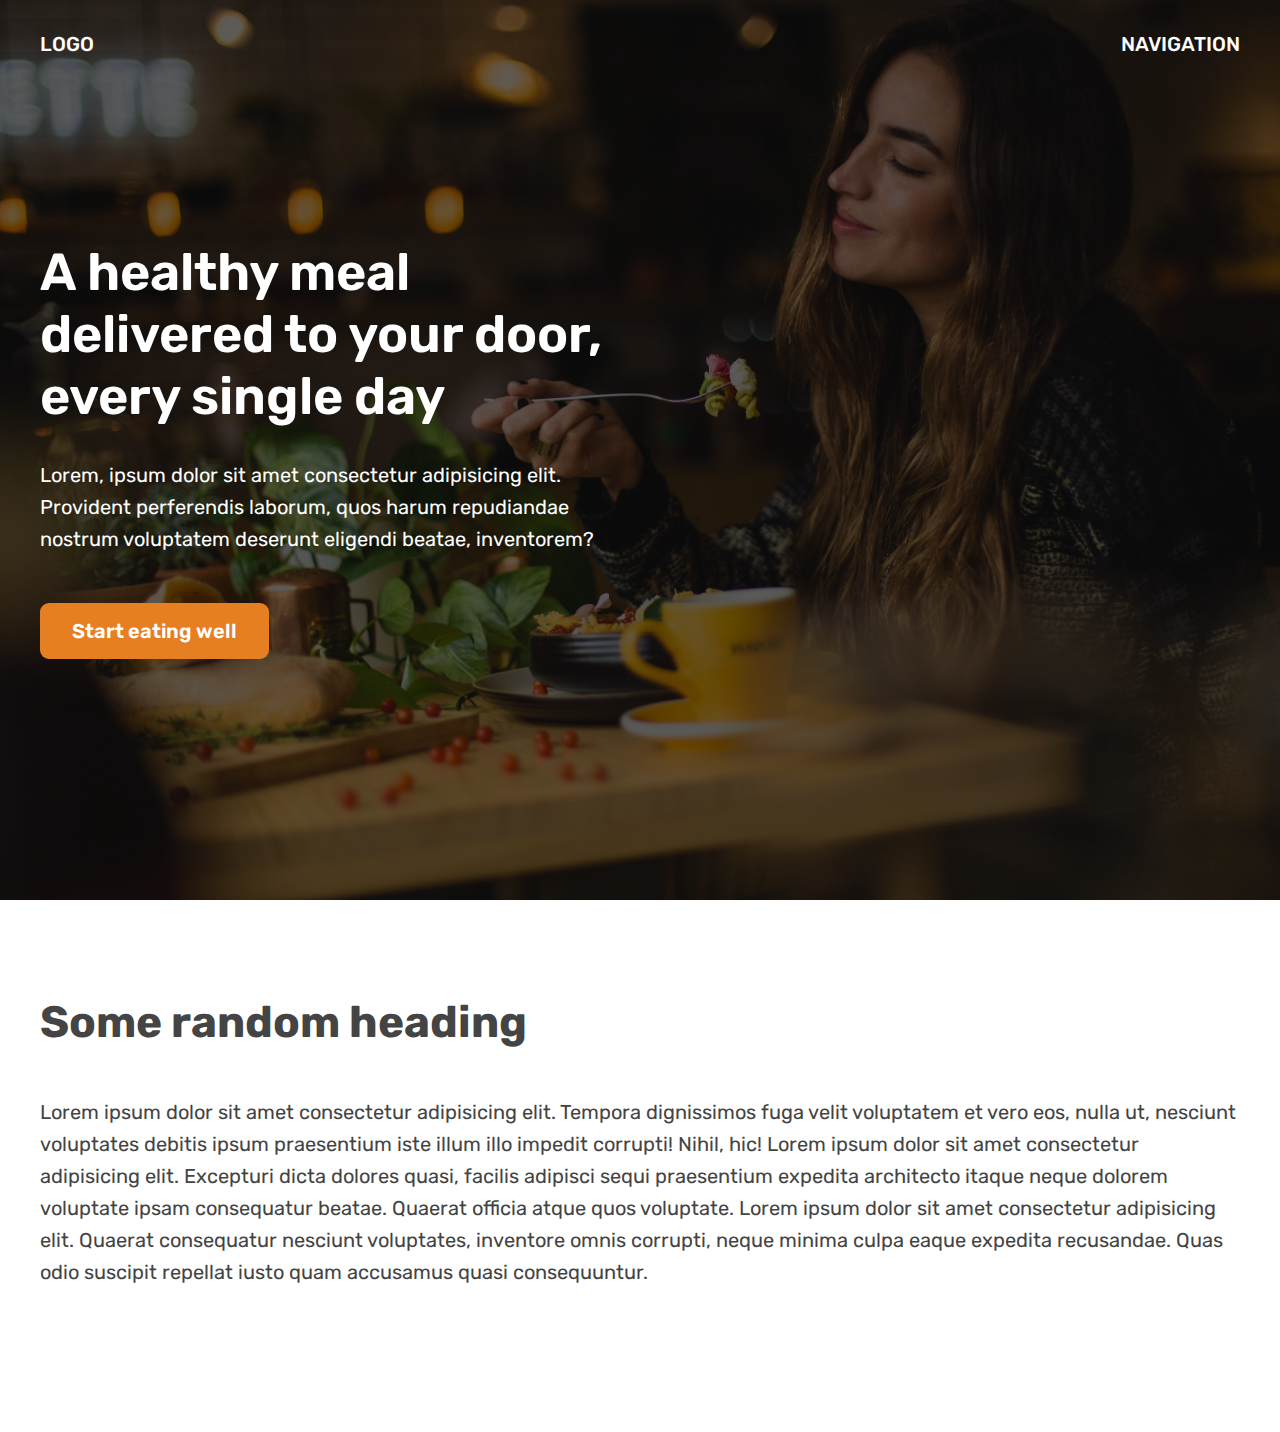
<file: hero-practice.html>
<!DOCTYPE html>
<html lang="en">
	<head>
		<meta charset="UTF-8" />
		<meta http-equiv="X-UA-Compatible" content="IE=edge" />
		<meta name="viewport" content="width=device-width, initial-scale=1.0" />
		<link
			href="https://fonts.googleapis.com/css2?family=Rubik:wght@300;400;500;600;700&display=swap"
			rel="stylesheet"
		/>
		<link rel="stylesheet" href="style-hero.css" />
		<title>Omni Food</title>
	</head>
	<body>
		<div class="header">
			<div class="nav container">
				<div>LOGO</div>
				<div>NAVIGATION</div>
			</div>
			<div class="brf container">
				<div class="container-inner">
					<h1>A healthy meal delivered to your door, every single day</h1>
					<p>
						Lorem, ipsum dolor sit amet consectetur adipisicing elit. Provident
						perferendis laborum, quos harum repudiandae nostrum voluptatem
						deserunt eligendi beatae, inventorem?
					</p>
					<a href="#" class="btn">Start eating well</a>
				</div>
			</div>
		</div>
		<div class="article container">
			<h1>Some random heading</h1>
			<p>
				Lorem ipsum dolor sit amet consectetur adipisicing elit. Tempora
				dignissimos fuga velit voluptatem et vero eos, nulla ut, nesciunt
				voluptates debitis ipsum praesentium iste illum illo impedit corrupti!
				Nihil, hic! Lorem ipsum dolor sit amet consectetur adipisicing elit.
				Excepturi dicta dolores quasi, facilis adipisci sequi praesentium
				expedita architecto itaque neque dolorem voluptate ipsam consequatur
				beatae. Quaerat officia atque quos voluptate. Lorem ipsum dolor sit amet
				consectetur adipisicing elit. Quaerat consequatur nesciunt voluptates,
				inventore omnis corrupti, neque minima culpa eaque expedita recusandae.
				Quas odio suscipit repellat iusto quam accusamus quasi consequuntur.
			</p>
		</div>
	</body>
</html>
</file>
<file: style-hero.css>
* {
	margin: 0;
	padding: 0;
	box-sizing: border-box;
}
html {
	font-family: 'Rubik', sans-serif;
	color: #444;
}
.container {
	max-width: 1200px;
	margin: 0 auto;
}
.header {
	height: 100vh;
	position: relative;
	background-image: linear-gradient(rgba(0, 0, 0, 0.6), rgba(0, 0, 0, 0.6)),
		url('/img/hero.jpg');
	background-size: cover;
	color: #fff;
}
.nav {
	font-size: 20px;
	font-weight: 500;
	padding-top: 32px;
	display: flex;
	justify-content: space-between;
}
.brf {
	width: 1200px;
	position: absolute;
	top: 50%;
	left: 50%;
	transform: translate(-50%, -50%);
}
.container-inner {
	width: 50%;
}
.container-inner h1 {
	font-weight: 600;
	font-size: 52px;
	margin-bottom: 32px;
}
p {
	font-size: 20px;
	line-height: 1.6;
	margin-bottom: 48px;
}
.btn:link,
.btn:visited {
	text-decoration: none;
	font-size: 20px;
	font-weight: 600;
	background-color: #e67e22;
	color: #fff;
	padding: 16px 32px;
	border-radius: 9px;
	display: inline-block;
}
.article {
	padding: 96px 0;
	margin: 0 auto;
}
.article h1 {
	font-size: 44px;
	margin-bottom: 48px;
}
</file>
